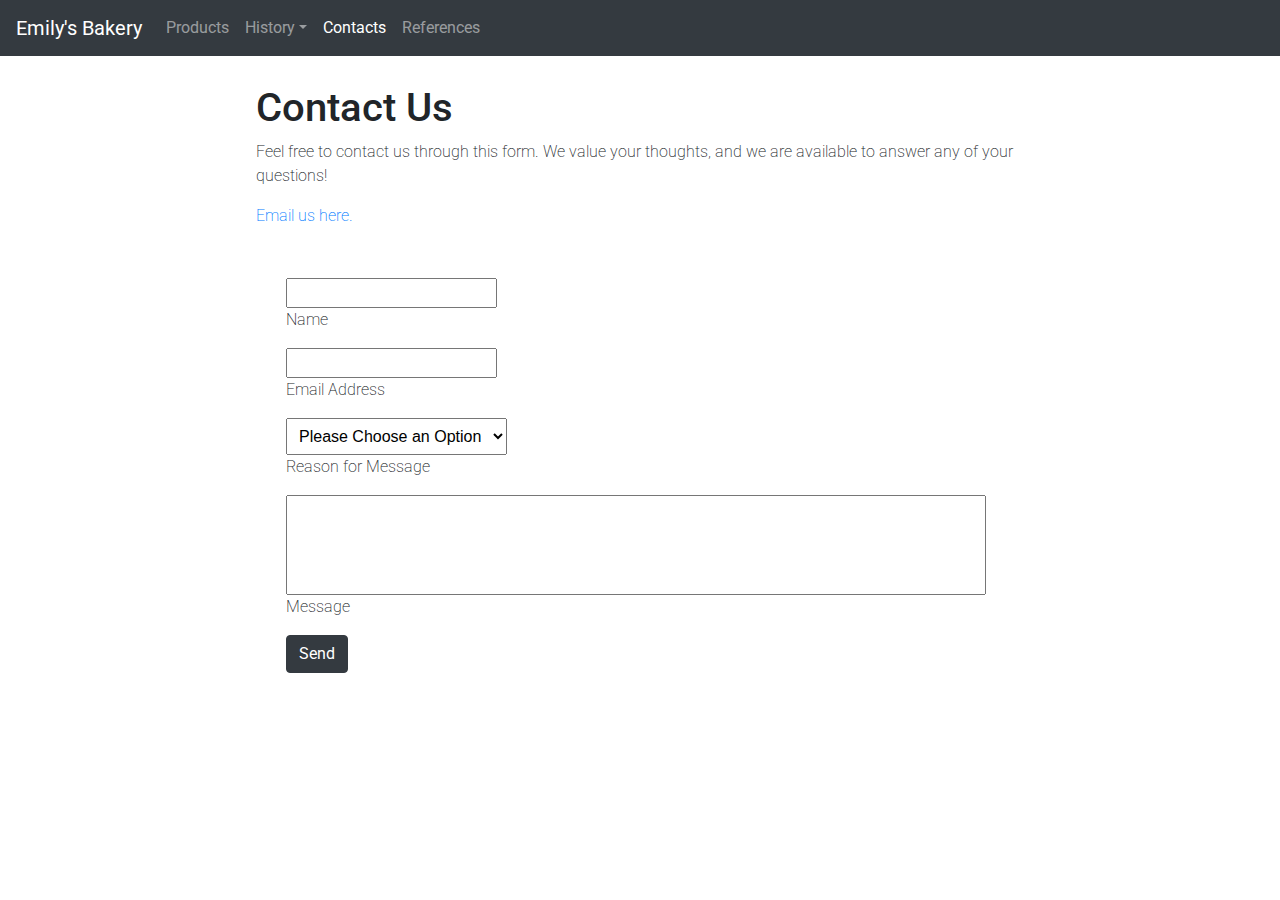
<file: contacts.html>
<!doctype html>
<html>
    <head>
    <title>Emily's Bakery|Contacts</title>
    <link rel="stylesheet" type="text/css" href="./css/style-main.css">
    <meta name="viewport" content="width=device-width, initial-scale=1">
    <link rel="stylesheet" href="https://stackpath.bootstrapcdn.com/bootstrap/4.3.1/css/bootstrap.min.css"/>
    <link rel="icon" href="./images/favicon.ico"> 
    <link rel="preconnect" href="https://fonts.gstatic.com">
    <link href="https://fonts.googleapis.com/css2?family=Roboto:wght@700&display=swap" rel="stylesheet">
    </head>
    <body>
    <a name="top"></a>
    <div name="top">
        <!--

        NAVBAR

        -->
        <nav class="navbar navbar-expand-lg navbar-dark bg-dark fixed-top">
            <a class="navbar-brand" href="./index.html">Emily's Bakery</a>
              <button class="navbar-toggler" type="button" data-toggle="collapse" data-target="#navbarSupportedContent" aria-controls="navbarSupportedContent" aria-expanded="false" aria-label="Toggle navigation">
                <span class="navbar-toggler-icon"></span>
              </button>
                
            <div class="collapse navbar-collapse" id="navbarSupportedContent">
                <ul class="navbar-nav mr-auto">
                    <li class="nav-item">
                        <!--<a class="nav-link" href="#specials">Home <span class="sr-only">(current)</span></a>-->
                        <a class="nav-link" href="./products.html">Products</a>
                    </li>

                    <li class="nav-item dropdown">
                            <a class="nav-link dropdown-toggle" href="#" id="navbarDropdown" role="button" data-toggle="dropdown" aria-haspopup="true" aria-expanded="false">History</a>
                            <div class="dropdown-menu" aria-labelledby="navbarDropdown">
                              <a class="dropdown-item" href="https://www.chinahighlights.com/festivals/mid-autumn-festival-history-origin.htm#:~:text=The%20early%20form%20of%20the,and%20more%20popular%20over%20time." target="_blank" onclick="$('#collapseOne').collapse('show');">Mooncake (1045 BC)</a>
                              <a class="dropdown-item" href="https://moyamatcha.com/en/moya-matcha/history-of-matcha/#:~:text=The%20history%20of%20green%20tea,Eisai%2C%20and%20brought%20to%20Japan." target="_blank" onclick="$('#collapseOne').collapse('show');" onclick="$('#collapseTwo').collapse('show');">Matcha (1100 AD)</a>
                              <a class="dropdown-item" href="https://www.foodandwine.com/tea/bubble-tea-taiwanese-street-drink-turned-american-addiction#:~:text=The%20History%20of%20Boba%20Tea,tapioca%20balls%20were%20common%20desserts." target="_blank" onclick="$('#collapseOne').collapse('show');" onclick="$('#collapseThree').collapse('show');">Bubble Tea (1980s)</a>
                            </div>
                        </li>
                    <li class="nav-item active">
                        <a class="nav-link" href="./contacts.html">Contacts</a>
                    </li>
                    <li class="nav-item">
                        <a class="nav-link" href="./references.html">References</a>
                    </li>
                </ul>
          </div>
        </nav>
    </div>
    <div class="spacer"></div>
    <div class="wrapper">
        <h1>Contact Us</h1>
        <p>Feel free to contact us through this form. We value your thoughts, and we are available to answer any of your questions!</p>
        <a href="mailto:noemail@email.com" target="_blank">Email us here.</a><br>
        <div class="spacer"></div>
        <div class="form">
            <form>
                <input type="text" id="namebox" name="namebox" onblur="checkName();"/>
                <p>Name</p>
                <input type="text" id="emailbox" name="emailbox" onblur="checkEmail();"/>
                <p>Email Address</p>
                <select id="reasonForMsg" class="dopt" onChange="showInput();">
                    <option>Please Choose an Option</option>
                    <option>General Inquiry</option>
                    <option>Pricing and Bulk Rating</option>
                    <option>Product Info</option>
                    <option>Shipping</option>
                    <option>Other</option>
                </select>
                <p>Reason for Message</p>
                <input type="text" id="pID" name="pID" class="hidden" onblur="checkPID();"/>
                <p id="pLabel" class="hidden">Product ID</p>
                <input type="text" id="messagebox" name="messagebox" class="msgarea" onblur="checkMsg();"/>
                <p>Message</p>
                <input type="button" class="btn btn-dark" name="submit" value="Send"/>
            </form>
        </div>
    </div>
        
    <script src="./js/script-form.js"></script>
    
    <script src="https://code.jquery.com/jquery-3.3.1.slim.min.js" integrity="sha384-q8i/X+965DzO0rT7abK41JStQIAqVgRVzpbzo5smXKp4YfRvH+8abtTE1Pi6jizo" crossorigin="anonymous"></script>
    <script src="https://stackpath.bootstrapcdn.com/bootstrap/4.3.1/js/bootstrap.min.js" integrity="sha384-JjSmVgyd0p3pXB1rRibZUAYoIIy6OrQ6VrjIEaFf/nJGzIxFDsf4x0xIM+B07jRM" crossorigin="anonymous"></script>
    </body>
</html>
</file>
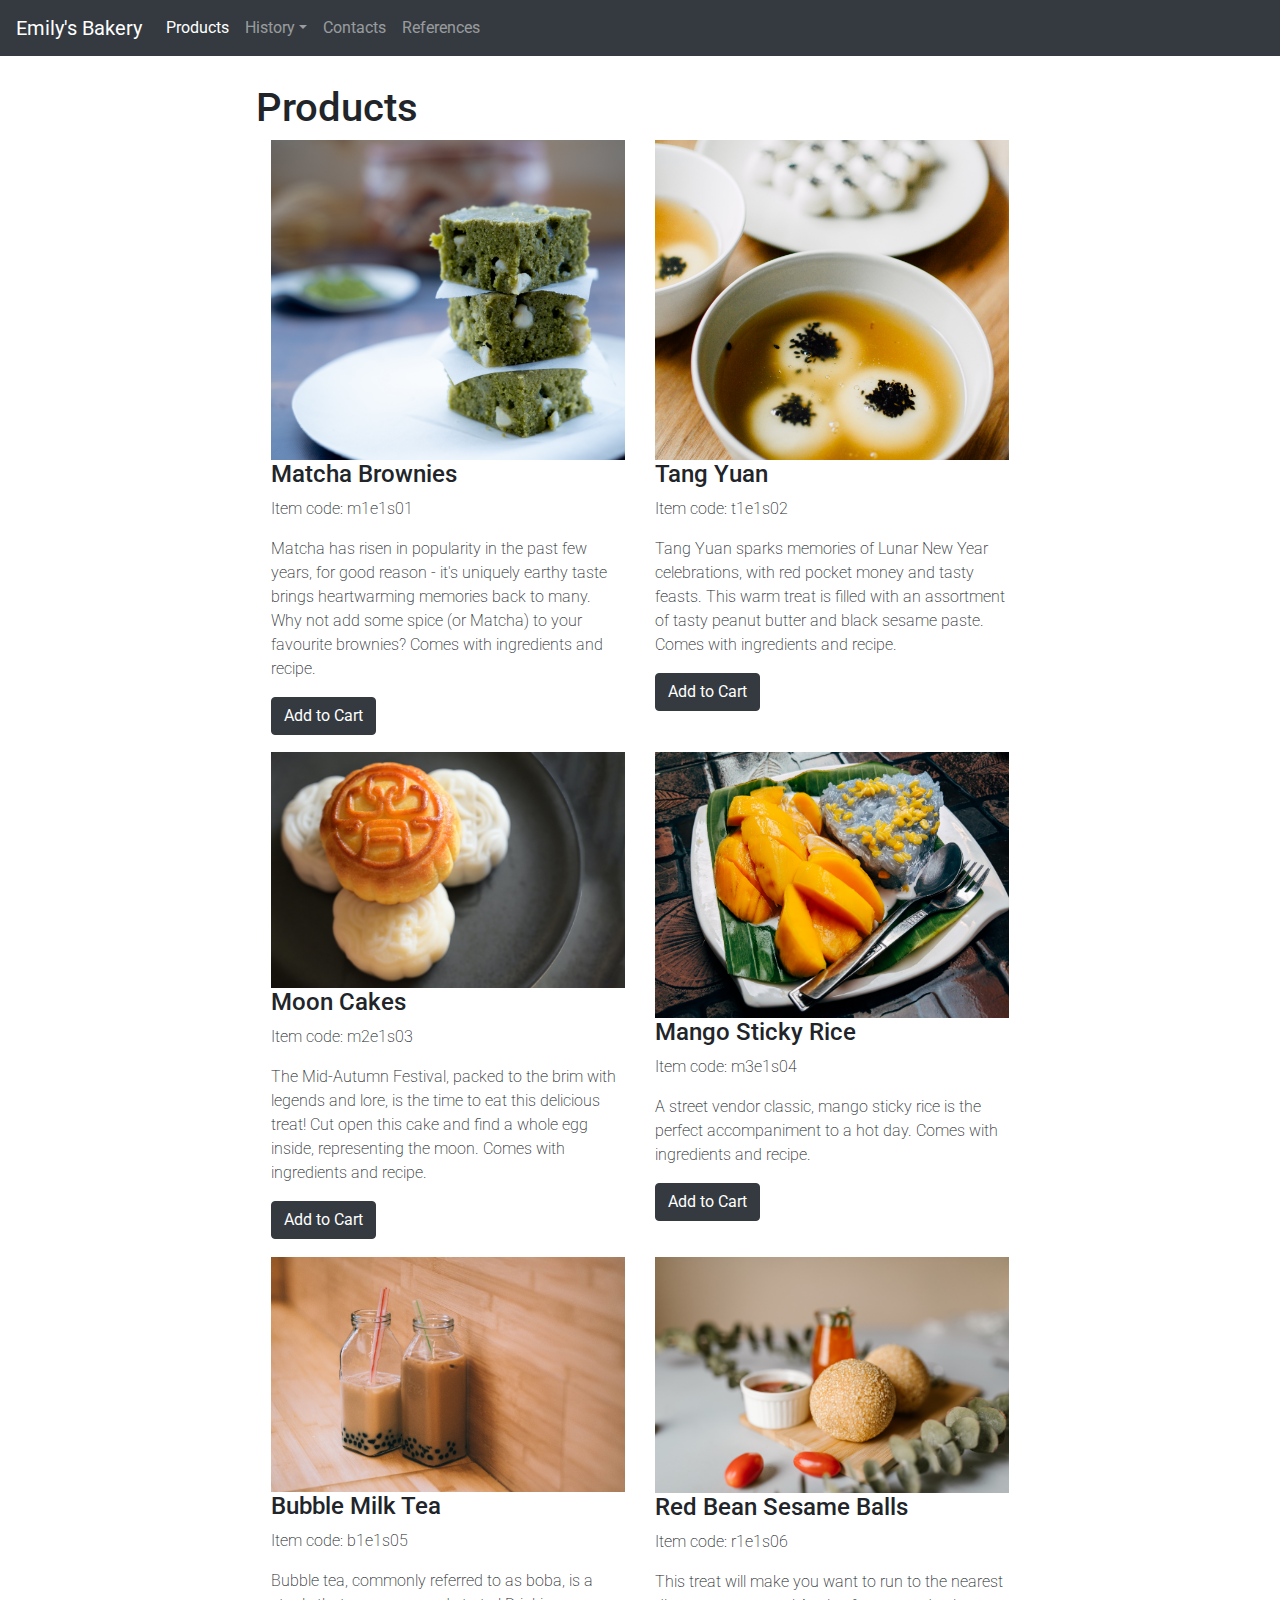
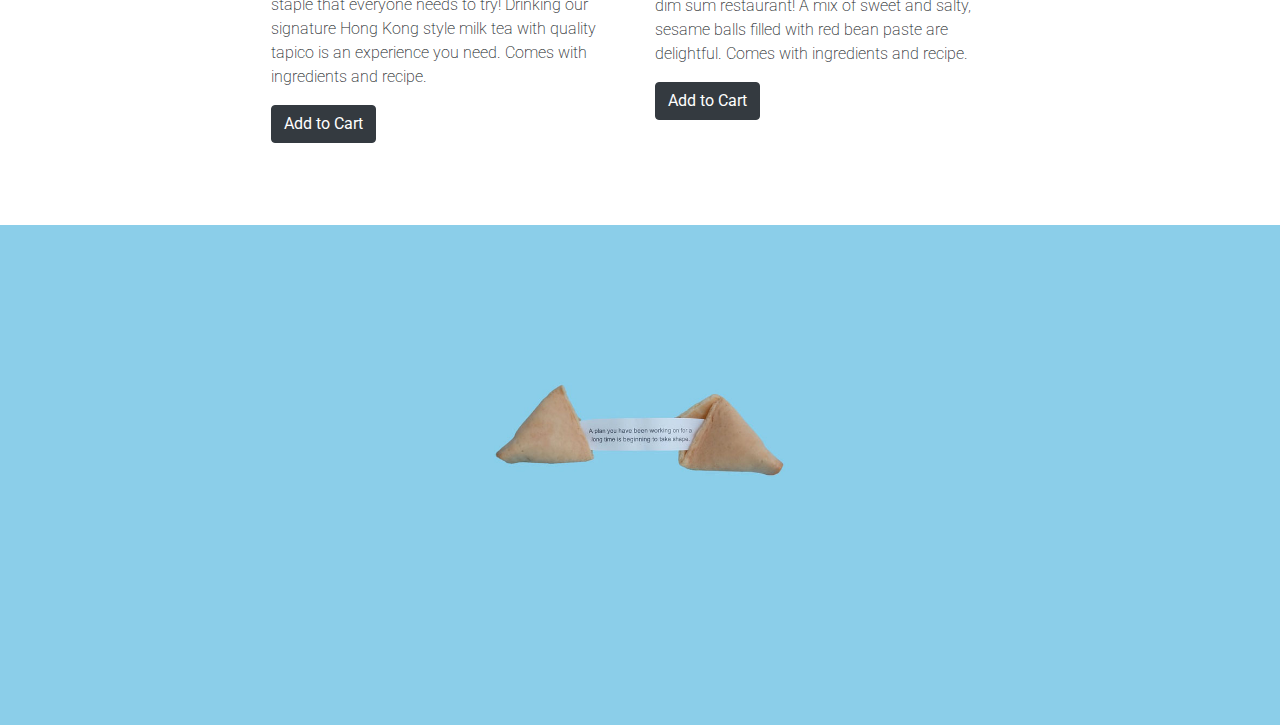
<file: products.html>
<!doctype html>
<html>
    <head>
    <title>Emily's Bakery|Products</title>
    <link rel="stylesheet" type="text/css" href="./css/style-main.css">
    <meta name="viewport" content="width=device-width, initial-scale=1">
    <link rel="stylesheet" href="https://stackpath.bootstrapcdn.com/bootstrap/4.3.1/css/bootstrap.min.css"/>
    <link rel="icon" href="./images/favicon.ico"> 
    <link rel="preconnect" href="https://fonts.gstatic.com">
    <link href="https://fonts.googleapis.com/css2?family=Roboto:wght@700&display=swap" rel="stylesheet">
    </head>
    <body onscroll="scroll();">
        <a name="top"></a>
        <div name="top">
            <!--

            NAVBAR

            -->
            <nav class="navbar navbar-expand-lg navbar-dark bg-dark fixed-top">
                <a class="navbar-brand" href="./index.html">Emily's Bakery</a>
                  <button class="navbar-toggler" type="button" data-toggle="collapse" data-target="#navbarSupportedContent" aria-controls="navbarSupportedContent" aria-expanded="false" aria-label="Toggle navigation">
                    <span class="navbar-toggler-icon"></span>
                  </button>

                <div class="collapse navbar-collapse" id="navbarSupportedContent">
                    <ul class="navbar-nav mr-auto">
                        <li class="nav-item active">
                            <!--<a class="nav-link" href="#specials">Home <span class="sr-only">(current)</span></a>-->
                            <a class="nav-link" href="./products.html">Products</a>
                        </li>

                        <li class="nav-item dropdown">
                            <a class="nav-link dropdown-toggle" href="#" id="navbarDropdown" role="button" data-toggle="dropdown" aria-haspopup="true" aria-expanded="false">History</a>
                            <div class="dropdown-menu" aria-labelledby="navbarDropdown">
                              <a class="dropdown-item" href="https://www.chinahighlights.com/festivals/mid-autumn-festival-history-origin.htm#:~:text=The%20early%20form%20of%20the,and%20more%20popular%20over%20time." target="_blank" onclick="$('#collapseOne').collapse('show');">Mooncake (1045 BC)</a>
                              <a class="dropdown-item" href="https://moyamatcha.com/en/moya-matcha/history-of-matcha/#:~:text=The%20history%20of%20green%20tea,Eisai%2C%20and%20brought%20to%20Japan." target="_blank" onclick="$('#collapseOne').collapse('show');" onclick="$('#collapseTwo').collapse('show');">Matcha (1100 AD)</a>
                              <a class="dropdown-item" href="https://www.foodandwine.com/tea/bubble-tea-taiwanese-street-drink-turned-american-addiction#:~:text=The%20History%20of%20Boba%20Tea,tapioca%20balls%20were%20common%20desserts." target="_blank" onclick="$('#collapseOne').collapse('show');" onclick="$('#collapseThree').collapse('show');">Bubble Tea (1980s)</a>
                            </div>
                        </li>
                        <li class="nav-item">
                            <a class="nav-link" href="./contacts.html">Contacts</a>
                        </li>
                        <li class="nav-item">
                            <a class="nav-link" href="./references.html">References</a>
                        </li>
                    </ul>
              </div>
            </nav>
        </div>
        <div class="spacer"></div>
        <div class="wrapper">
            <h1>Products</h1>
            <!--

            GRID

            -->
            <div class="container">
              <div class="row">
                <div class="col">
                    <img class="square" src="./images/matchabrownie2.jpg">
                    <h4>Matcha Brownies</h4>
                    <p>Item code: m1e1s01</p>
                    <p>Matcha has risen in popularity in the past few years, for good reason - it's uniquely earthy taste brings heartwarming memories back to many. Why not add some spice (or Matcha) to your favourite brownies? Comes with ingredients and recipe.</p>

                    <!-- 

                    BUTTON

                    -->
                    <div class="button">
                        <button type="button" class="btn btn-dark" data-toggle="modal" data-target="#exampleModal">
                          Add to Cart
                        </button>
                    </div>

                    <!-- 

                    MODAL 

                    -->
                        <div class="modal fade" id="exampleModal" tabindex="-1" role="dialog" aria-labelledby="exampleModalLabel" aria-hidden="true">
                          <div class="modal-dialog" role="document">
                            <div class="modal-content">
                              <div class="modal-header">
                                <h5 class="modal-title" id="exampleModalLabel">Add to Cart</h5>
                                <button type="button" class="close" data-dismiss="modal" aria-label="Close">
                                  <span aria-hidden="true">&times;</span>
                                </button>
                              </div>
                              <div class="modal-body">
                                This item has been added to cart.
                              </div>
                              <div class="modal-footer">
                                <button type="button" class="btn btn-info" data-dismiss="modal">Ok</button>
                              </div>
                            </div>
                          </div>
                        </div>

                </div>
                <div class="col">
                    <img class="square" src="./images/tangyuan.jpg">
                    <h4>Tang Yuan</h4>
                    <p>Item code: t1e1s02</p>
                    <p>Tang Yuan sparks memories of Lunar New Year celebrations, with red pocket money and tasty feasts. This warm treat is filled with an assortment of tasty peanut butter and black sesame paste. Comes with ingredients and recipe.</p>
                    <!-- 

                    BUTTON

                    -->
                    <div class="button">
                        <button type="button" class="btn btn-dark" data-toggle="modal" data-target="#exampleModal">
                          Add to Cart
                        </button>
                    </div>

                    <!-- 

                    MODAL 

                    -->
                        <div class="modal fade" id="exampleModal" tabindex="-1" role="dialog" aria-labelledby="exampleModalLabel" aria-hidden="true">
                          <div class="modal-dialog" role="document">
                            <div class="modal-content">
                              <div class="modal-header">
                                <h5 class="modal-title" id="exampleModalLabel">Add to Cart</h5>
                                <button type="button" class="close" data-dismiss="modal" aria-label="Close">
                                  <span aria-hidden="true">&times;</span>
                                </button>
                              </div>
                              <div class="modal-body">
                                This item has been added to cart.
                              </div>
                              <div class="modal-footer">
                                <button type="button" class="btn btn-info" data-dismiss="modal">Ok</button>
                              </div>
                            </div>
                          </div>
                        </div>
                </div>
                <div class="w-100"></div>
                <div class="col">
                    <img class="square" src="./images/mooncakes.jpg">
                    <h4>Moon Cakes</h4>
                    <p>Item code: m2e1s03</p>
                    <p>The Mid-Autumn Festival, packed to the brim with legends and lore, is the time to eat this delicious treat! Cut open this cake and find a whole egg inside, representing the moon. Comes with ingredients and recipe.</p>
                    <!-- 

                    BUTTON

                    -->
                    <div class="button">
                        <button type="button" class="btn btn-dark" data-toggle="modal" data-target="#exampleModal">
                          Add to Cart
                        </button>
                    </div>

                    <!-- 

                    MODAL 

                    -->
                        <div class="modal fade" id="exampleModal" tabindex="-1" role="dialog" aria-labelledby="exampleModalLabel" aria-hidden="true">
                          <div class="modal-dialog" role="document">
                            <div class="modal-content">
                              <div class="modal-header">
                                <h5 class="modal-title" id="exampleModalLabel">Add to Cart</h5>
                                <button type="button" class="close" data-dismiss="modal" aria-label="Close">
                                  <span aria-hidden="true">&times;</span>
                                </button>
                              </div>
                              <div class="modal-body">
                                This item has been added to cart.
                              </div>
                              <div class="modal-footer">
                                <button type="button" class="btn btn-info" data-dismiss="modal">Ok</button>
                              </div>
                            </div>
                          </div>
                        </div>
                </div>
                <div class="col">
                    <img class="square" src="./images/mangostickyrice.jpg">
                    <h4>Mango Sticky Rice</h4>
                    <p>Item code: m3e1s04</p>
                    <p>A street vendor classic, mango sticky rice is the perfect accompaniment to a hot day. Comes with ingredients and recipe.</p>
                    <!-- 

                    BUTTON

                    -->
                    <div class="button">
                        <button type="button" class="btn btn-dark" data-toggle="modal" data-target="#exampleModal">
                          Add to Cart
                        </button>
                    </div>

                    <!-- 

                    MODAL 

                    -->
                        <div class="modal fade" id="exampleModal" tabindex="-1" role="dialog" aria-labelledby="exampleModalLabel" aria-hidden="true">
                          <div class="modal-dialog" role="document">
                            <div class="modal-content">
                              <div class="modal-header">
                                <h5 class="modal-title" id="exampleModalLabel">Add to Cart</h5>
                                <button type="button" class="close" data-dismiss="modal" aria-label="Close">
                                  <span aria-hidden="true">&times;</span>
                                </button>
                              </div>
                              <div class="modal-body">
                                This item has been added to cart.
                              </div>
                              <div class="modal-footer">
                                <button type="button" class="btn btn-info" data-dismiss="modal">Ok</button>
                              </div>
                            </div>
                          </div>
                        </div>
                </div>
                <div class="w-100"></div>
                <div class="col">
                    <img class="square" src="./images/bubbletea.jpg">
                    <h4>Bubble Milk Tea</h4>
                    <p>Item code: b1e1s05</p>
                    <p>Bubble tea, commonly referred to as boba, is a staple that everyone needs to try! Drinking our signature Hong Kong style milk tea with quality tapico is an experience you need. Comes with ingredients and recipe.</p>
                    <!-- 

                    BUTTON

                    -->
                    <div class="button">
                        <button type="button" class="btn btn-dark" data-toggle="modal" data-target="#exampleModal">
                          Add to Cart
                        </button>
                    </div>

                    <!-- 

                    MODAL 

                    -->
                        <div class="modal fade" id="exampleModal" tabindex="-1" role="dialog" aria-labelledby="exampleModalLabel" aria-hidden="true">
                          <div class="modal-dialog" role="document">
                            <div class="modal-content">
                              <div class="modal-header">
                                <h5 class="modal-title" id="exampleModalLabel">Add to Cart</h5>
                                <button type="button" class="close" data-dismiss="modal" aria-label="Close">
                                  <span aria-hidden="true">&times;</span>
                                </button>
                              </div>
                              <div class="modal-body">
                                This item has been added to cart.
                              </div>
                              <div class="modal-footer">
                                <button type="button" class="btn btn-info" data-dismiss="modal">Ok</button>
                              </div>
                            </div>
                          </div>
                        </div>
                </div>
                <div class="col">
                    <img class="square" src="./images/sesameballs.jpg" id="tester">
                    <h4>Red Bean Sesame Balls</h4>
                    <p>Item code: r1e1s06</p>
                    <p>This treat will make you want to run to the nearest dim sum restaurant! A mix of sweet and salty, sesame balls filled with red bean paste are delightful. Comes with ingredients and recipe.</p>
                    <!-- 

                    BUTTON

                    -->
                    <div class="button">
                        <button type="button" class="btn btn-dark" data-toggle="modal" data-target="#exampleModal">
                          Add to Cart
                        </button>
                    </div>

                    <!-- 

                    MODAL 

                    -->
                        <div class="modal fade" id="exampleModal" tabindex="-1" role="dialog" aria-labelledby="exampleModalLabel" aria-hidden="true">
                          <div class="modal-dialog" role="document">
                            <div class="modal-content">
                              <div class="modal-header">
                                <h5 class="modal-title" id="exampleModalLabel">Add to Cart</h5>
                                <button type="button" class="close" data-dismiss="modal" aria-label="Close">
                                  <span aria-hidden="true">&times;</span>
                                </button>
                              </div>
                              <div class="modal-body">
                                This item has been added to cart.
                              </div>
                              <div class="modal-footer">
                                <button type="button" class="btn btn-info" data-dismiss="modal">Ok</button>
                              </div>
                            </div>
                          </div>
                        </div>
                </div>
              </div>
            </div>
        </div>
        <div class="emptyspace"></div>
                <div  class="scrollfire">
                    <img src="./images/fortunecookie2.jpeg" id="cookie"/>
                </div>
        <div class="emptyspace"></div>

        <script src="js/script-scrollfire.js"></script>
        <script src="https://code.jquery.com/jquery-3.3.1.slim.min.js" integrity="sha384-q8i/X+965DzO0rT7abK41JStQIAqVgRVzpbzo5smXKp4YfRvH+8abtTE1Pi6jizo" crossorigin="anonymous"></script>
        <script src="https://stackpath.bootstrapcdn.com/bootstrap/4.3.1/js/bootstrap.min.js" integrity="sha384-JjSmVgyd0p3pXB1rRibZUAYoIIy6OrQ6VrjIEaFf/nJGzIxFDsf4x0xIM+B07jRM" crossorigin="anonymous"></script>
    </body>
</html>
</file>
<file: css/style-main.css>
html, body {
    /*background-color:black;*/
    margin:0;
    padding:0;
    font-family:helvetica;
    scroll-behavior: smooth;
}

h1 {
    font-family: 'Roboto', sans-serif;
}

img {
    width:100%;
    object-fit:fill;
}

.banner {
    padding:0px;
    max-width:100%;
}

.wrapper {
    padding: 4rem 16rem 4rem 16rem;
    /*margin-top:40px;*/
    font-weight:200;
}

.carousel {
    padding: 0% 15% 0% 15%;
}

.ourteam {
    max-height: 33%;
    max-width: 33;
    object-fit: cover;
    padding-bottom: 3%;
}

.square {
    max-height:20rem;
    max-width:100%;
    object-fit: cover;
}

.button {
    padding-bottom: 5%;
}

.hidden {
    display: none;
}
.visible {
    display:block;
}

.dopt {
    font-family:helvetica;
    font-weight:200;
    padding: 0.5rem;
}

.form {
    padding: 30px 30px 30px 30px;
    font-weight:200;
}

.parallax-img1 {
    width:100%;
    height:500px;
    margin-bottom:30px;
    background-image: url("../images/eb-banner.png");
    background-size:cover;
    background-attachment:fixed;
}

.parallax-img2 {
    width:100%;
    height:500px;
    margin-bottom:30px;
    background-image: url("../images/bakery2.jpg");
    background-size:cover;
    background-attachment:fixed;
}

.parallax-img3 {
    width:100%;
    height:500px;
    margin-bottom:30px;
    background-image: url("../images/bakery3.jpg");
    background-size:cover;
    background-attachment:fixed;
}

#cookie {
    width:300px;
    margin:auto;
    display:block;
    object-position: center;
    transition: all .4s;
}

.scrollfire {
    background-color: #8bcee9;
    height:300px;
}
.emptyspace {
    height:100px;
    background-color: #8bcee9;
}
.msgarea {
    height:100px;
    width:700px;
}
.spacer {
    height: 20px;
}
</file>
